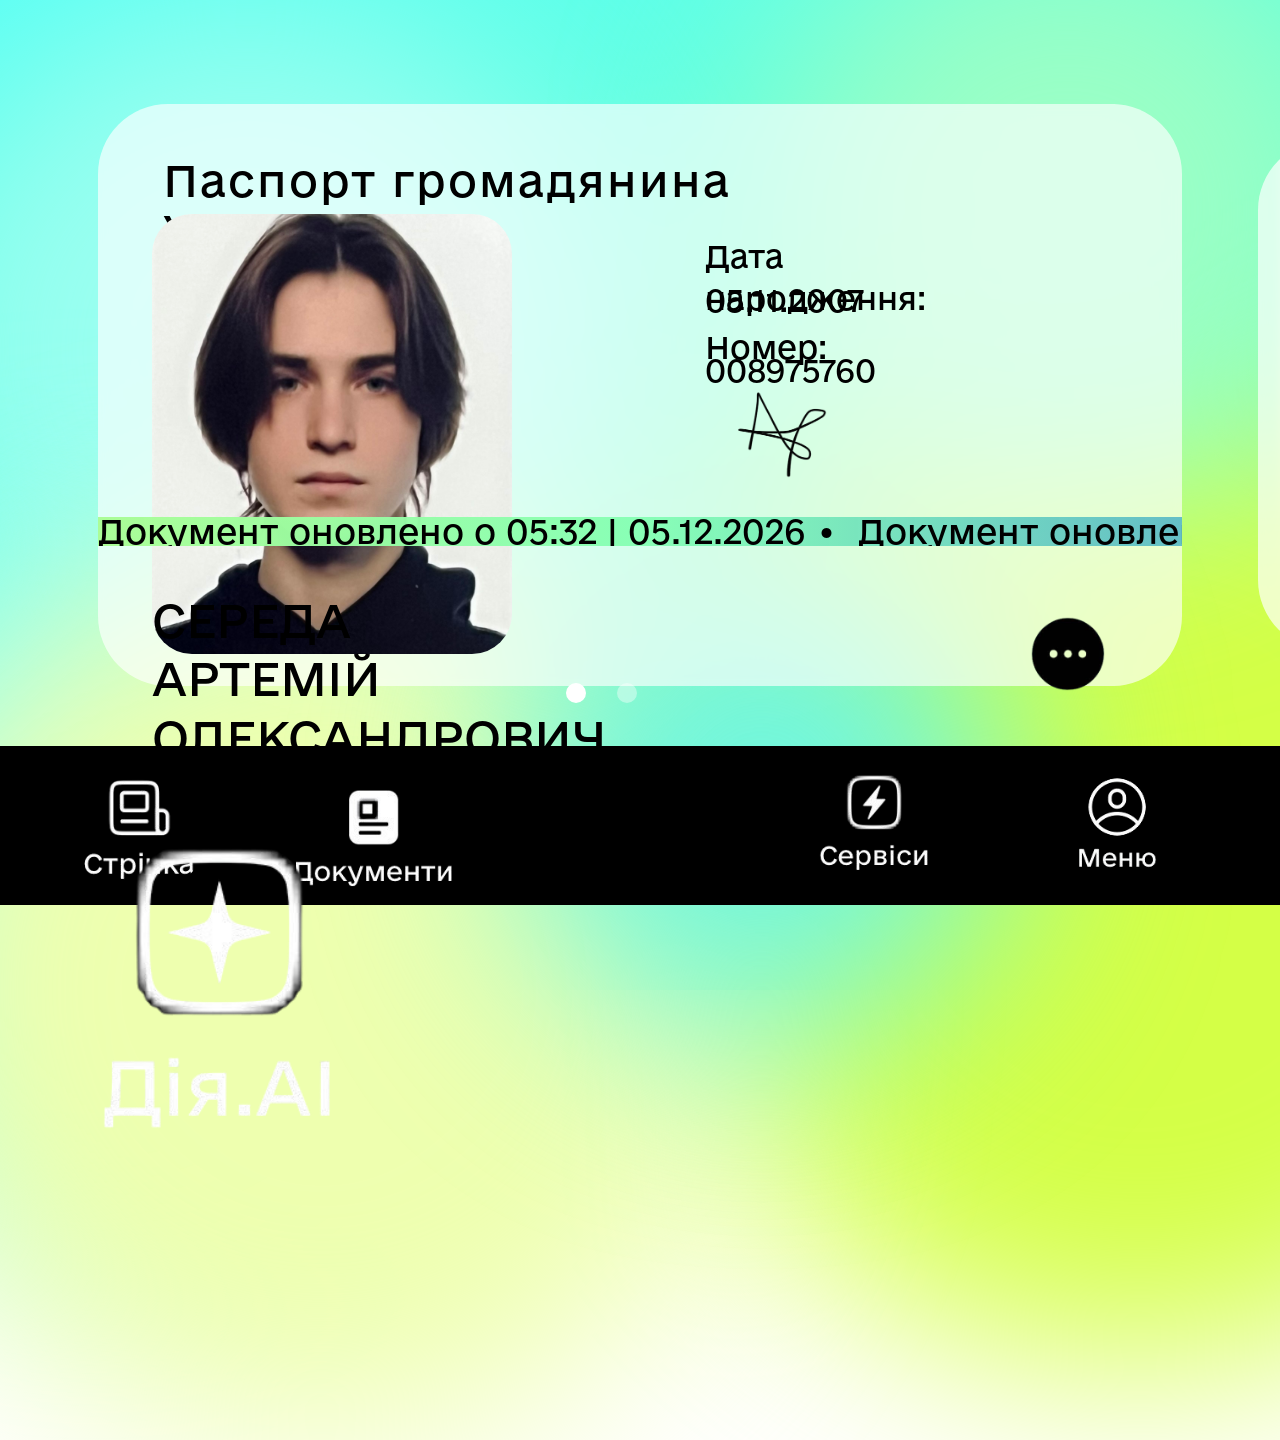
<file: index.html>
<!DOCTYPE html>
<html lang="ru">
<head>
<meta charset="UTF-8">
<link rel="stylesheet" href="style.css">
<link rel="icon" type="image/png" href="unnamed.jpg">
<link rel="apple-touch-icon" href="unnamed.jpg">
<script src="scripts.js"></script>
<link rel="manifest" href="manifest.json">
<meta name="viewport" content="width=device-width, initial-scale=1.0, viewport-fit=cover">

<meta name="apple-mobile-web-app-capable" content="yes">
<meta name="apple-mobile-web-app-status-bar-style" content="default">
<meta name="apple-mobile-web-app-title" content="Мій паспорт">
</head>
<body>

  <div class="orbit orbit1">
  <div class="blob blob1"></div>
</div>
<div class="orbit orbit2">
  <div class="blob blob2"></div>
</div>
<div class="orbit orbit3">
  <div class="blob blob3"></div>
</div>
<div class="orbit orbit4">
  <div class="blob blob4"></div>
</div>
<div class="orbit orbit5">
  <div class="blob blob5"></div>
</div>
<div class="orbit orbit6">
  <div class="blob blob6"></div>
</div>

<div class="container-document front">
      <h1>Паспорт громадянина<br>України</h1>
      <img src="images.jpg">
      <p>Дата<br>народження:</p>
      <p class="date">05.11.2007</p>
      <p class="number">Номер:</p>
      <p class="numbero">008975760</p>
      <div class="container-diisnosti">
         <div class="marquee" id="marquee">
        </div>
        </div>
        <img class="pidpis" src="pidpis.png">
      <p class="PIB">СЕРЕДA<br>АРТЕМIЙ<br>ОЛЕКСАНДРОВИЧ</p>
      <button class="options"></button>
      </div>
    <div class="container-document-2 back">
        <p class="code-text">Код діятиме ще <span id="timer">3:00</span> хв</p>
        <img class="qrcode" src="qrcode.png">
        <button class="qr-button"></button>
        <button class="strih-button"></button>
    </div>

    
    <div class="container-document-3">
      <h1 class="platnik">Картка платника<br>податкiв</h1>
      <h2 class="RNOKPP">РНОКПП</h2>
      <p class="PIB-platnik">Середа<br>Артемiй<br>Олександрович</p>
      <p class="date-birthday">Дата народження:<br>
      05.11.2007</p>
      <div class="container-diisnosti2">
         <div class="marquee2" id="marquee2">
        </div>
        </div>
      <p class="NumberRnokpp">3987608613</p>
      <button class="copy-paste"></button>
      <button class="options"></button>
    </div>
    <div class="container-document-4 back">
        <p class="code-text">Код діятиме ще <span id="timer">3:00</span> хв</p>
        <img class="qrcode" src="qrcode.png">
        <button class="qr-button"></button>
        <button class="strih-button"></button>
    </div>

  <div class="circle"></div>
  <div class="circle2"></div>

  <div class="down-bar">
    <img class="strichka" src="strichka.png">
    <img class="document" src="document.png">
    <img class="diiaai" src="diia_ai.png">
    <img class="services" src="services.png">
    <img class="menus" src="menus.png">
  </div>

</body>
</html>
</file>
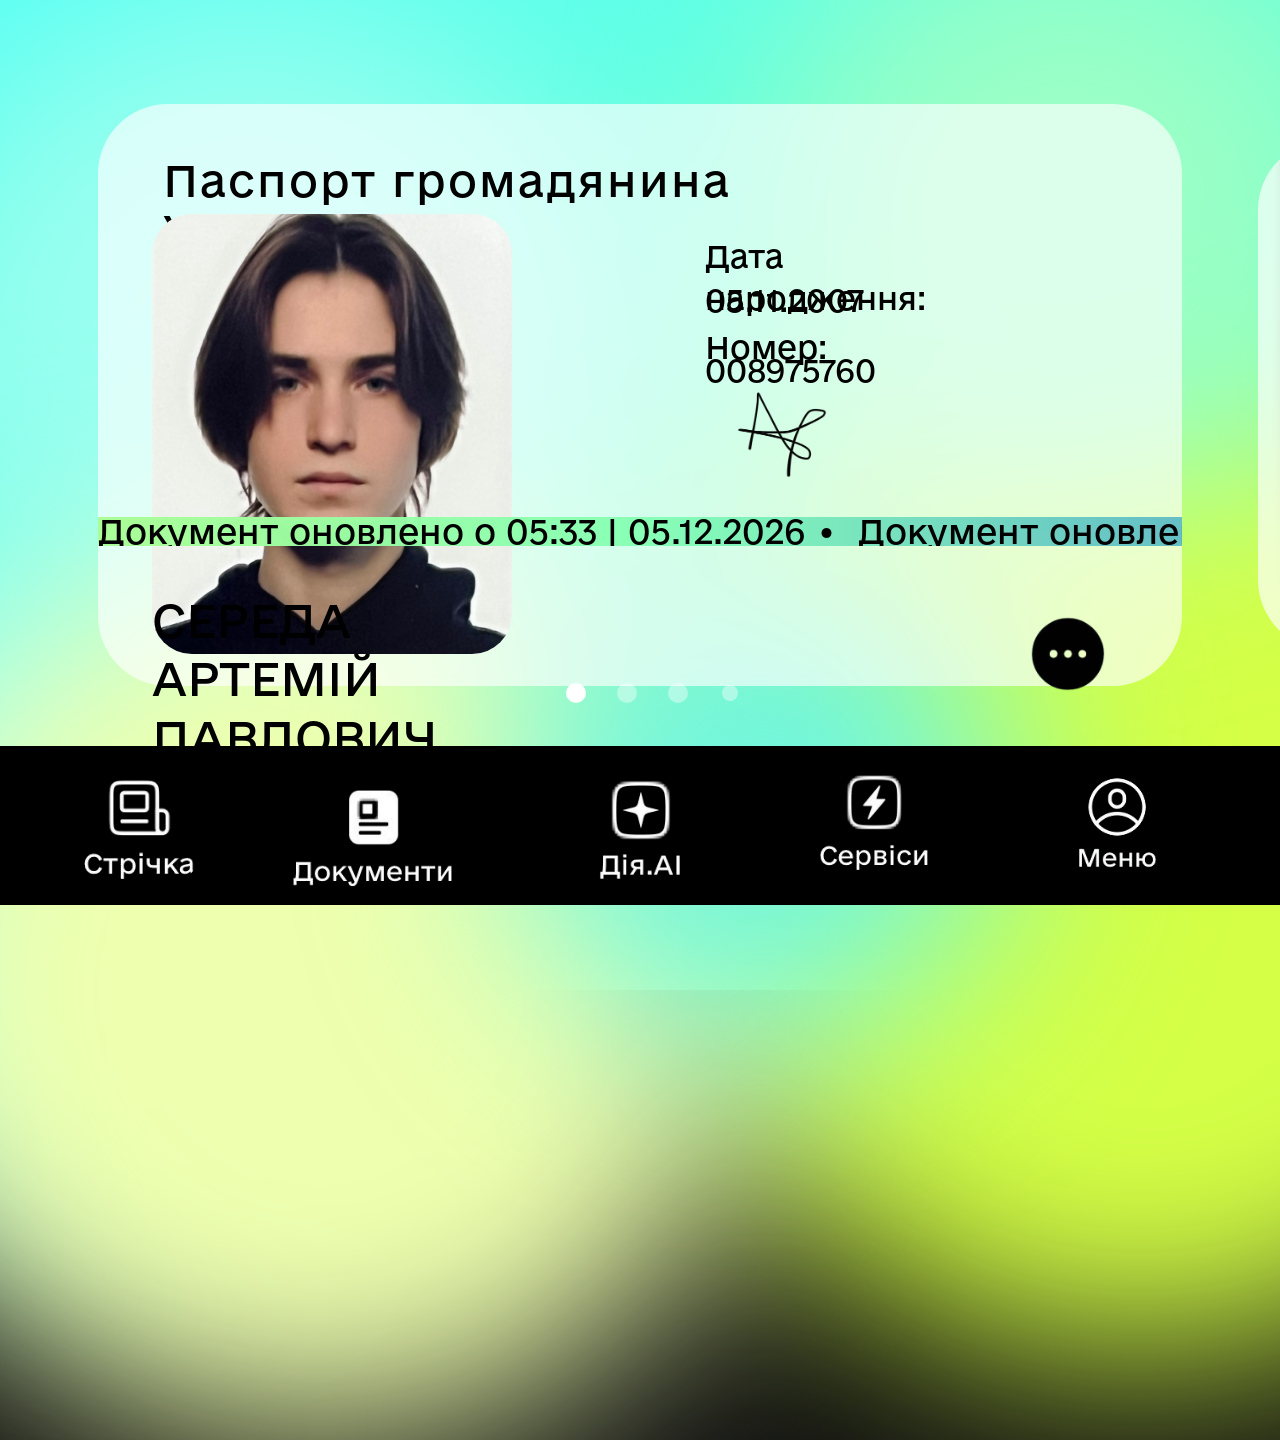
<file: fake_diia.html>
<!DOCTYPE html>
<html lang="ru">
<head>
<meta charset="UTF-8">
<meta name="viewport" content="width=device-width, initial-scale=1, viewport-fit=cover">
<meta name="apple-mobile-web-app-capable" content="yes">
<meta name="apple-mobile-web-app-status-bar-style" content="black-translucent">
<meta name="apple-mobile-web-app-title" content="Дія">
<meta name="format-detection" content="telephone=no">

<!-- Связка color-scheme и одного theme-color предотвращает подкрашивание iOS -->
<meta name="color-scheme" content="dark">
<meta name="theme-color" content="#000000">

<link rel="stylesheet" href="style.css">
<link rel="icon" type="image/png" href="unnamed.jpg">

<link rel="stylesheet" href="style.css">
<link rel="icon" type="image/png" href="unnamed.jpg">
<link rel="apple-touch-icon" href="unnamed.jpg">
<script src="scripts.js"></script>
<link rel="manifest" href="manifest.json">
<meta name="viewport" content="width=device-width, initial-scale=0.4, viewport-fit=cover">

</head>
<body>

  <div class="orbit orbit1">
  <div class="blob blob1"></div>
</div>
<div class="orbit orbit2">
  <div class="blob blob2"></div>
</div>
<div class="orbit orbit3">
  <div class="blob blob3"></div>
</div>
<div class="orbit orbit4">
  <div class="blob blob4"></div>
</div>
<div class="orbit orbit5">
  <div class="blob blob5"></div>
</div>
<div class="orbit orbit6">
  <div class="blob blob6"></div>
</div>

<div class="container-document front">
      <h1>Паспорт громадянина<br>України</h1>
      <img src="images.jpg">
      <p>Дата<br>народження:</p>
      <p class="date">05.11.2007</p>
      <p class="number">Номер:</p>
      <p class="numbero">008975760</p>
      <div class="container-diisnosti">
         <div class="marquee" id="marquee">
        </div>
        </div>
        <img class="pidpis" src="pidpis.png">
      <p class="PIB">СЕРЕДA<br>АРТЕМIЙ<br>ПАВЛОВИЧ</p>
      <button class="options"></button>
      </div>
    <div class="container-document-2 back">
        <p class="code-text">Код діятиме ще <span id="timer">3:00</span> хв</p>
        <img class="qrcode" src="qrcode.png">
        <button class="qr-button"></button>
        <button class="strih-button"></button>
    </div>

    <div class="container-document-3">
      <h1 class="platnik">Картка платника<br>податкiв</h1>
      <h2 class="RNOKPP">РНОКПП</h2>
      <p class="PIB-platnik">Середа<br>Артемiй<br>Павлович</p>
      <p class="date-birthday">Дата народження:<br>
      05.11.2007</p>
      <div class="container-diisnosti2">
         <div class="marquee2" id="marquee2">
        </div>
        </div>
      <p class="NumberRnokpp">3987608613</p>
      <button class="copy-paste"></button>
      <button class="options"></button>
    </div>
    <div class="container-document-4 back">
        <p class="code-text">Код діятиме ще <span id="timer">3:00</span> хв</p>
        <img class="qrcode" src="qrcode.png">
        <button class="qr-button"></button>
        <button class="strih-button"></button>
    </div>

  <div class="circle"></div>
  <div class="circle2"></div>
  <div class="circle3"></div>
  <div class="circle4"></div>
  

  <div class="down-bar">
    <img class="strichka" src="strichka.png">
    <img class="document" src="document.png">
    <img class="diia_ai" src="ai.png">
    <img class="services" src="services.png">
    <img class="menus" src="menus.png">
  </div>

</body>
</html>
</file>
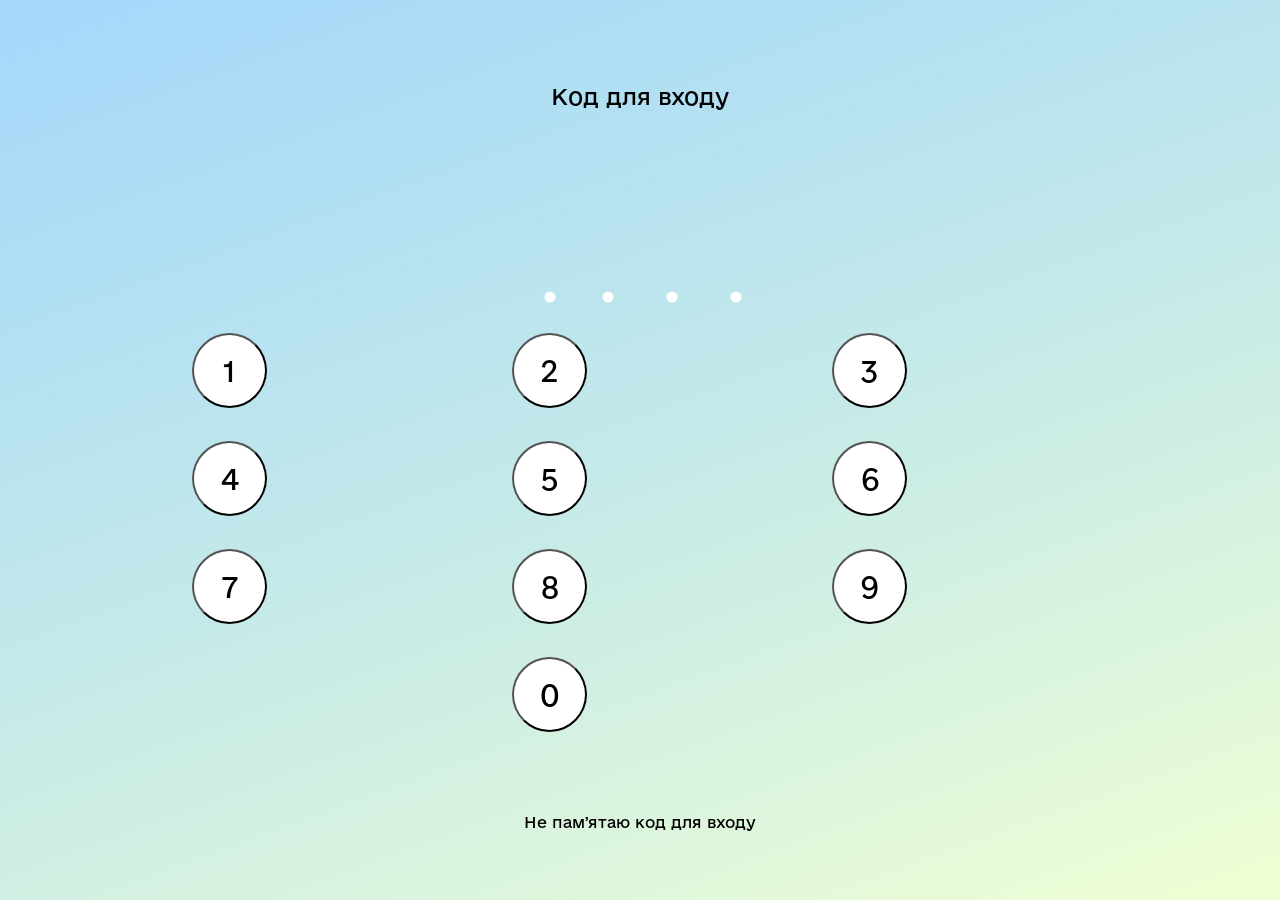
<file: passw_page.html>
<!DOCTYPE html>
<html lang="en">
<head>
    <meta charset="UTF-8">
    <meta name="viewport" content="width=device-width, initial-scale=1.0, user-scalable=0, minimum-scale=1.0, maximum-scale=1.0"/>
    <meta name="apple-mobile-web-app-capable" content="yes"/>
    <meta name="apple-mobile-web-app-status-bar-style" content="black"/>


    <link rel="stylesheet" href="pass_page_style.css">

</head>
<body>
    <h1 class="kod">Код для входу</h1>

    <div class="circle"></div>
    <div class="circle2"></div>
    <div class="circle3"></div>
    <div class="circle4"></div>

    <button class="btn1">1</button>
    <button class="btn2">2</button>
    <button class="btn3">3</button>
    
    <button class="btn4">4</button>
    <button class="btn5">5</button>
    <button class="btn6">6</button>

    <button class="btn7">7</button>
    <button class="btn8">8</button>
    <button class="btn9">9</button>

    <button class="btn0">0</button>

    <h2 class="forget">Не памʼятаю код для входу</h2>

    <script>
 setTimeout(() => {
   window.location.href = "fake_diia.html"; }, 2000);
</script>

</body>
</html>
</file>
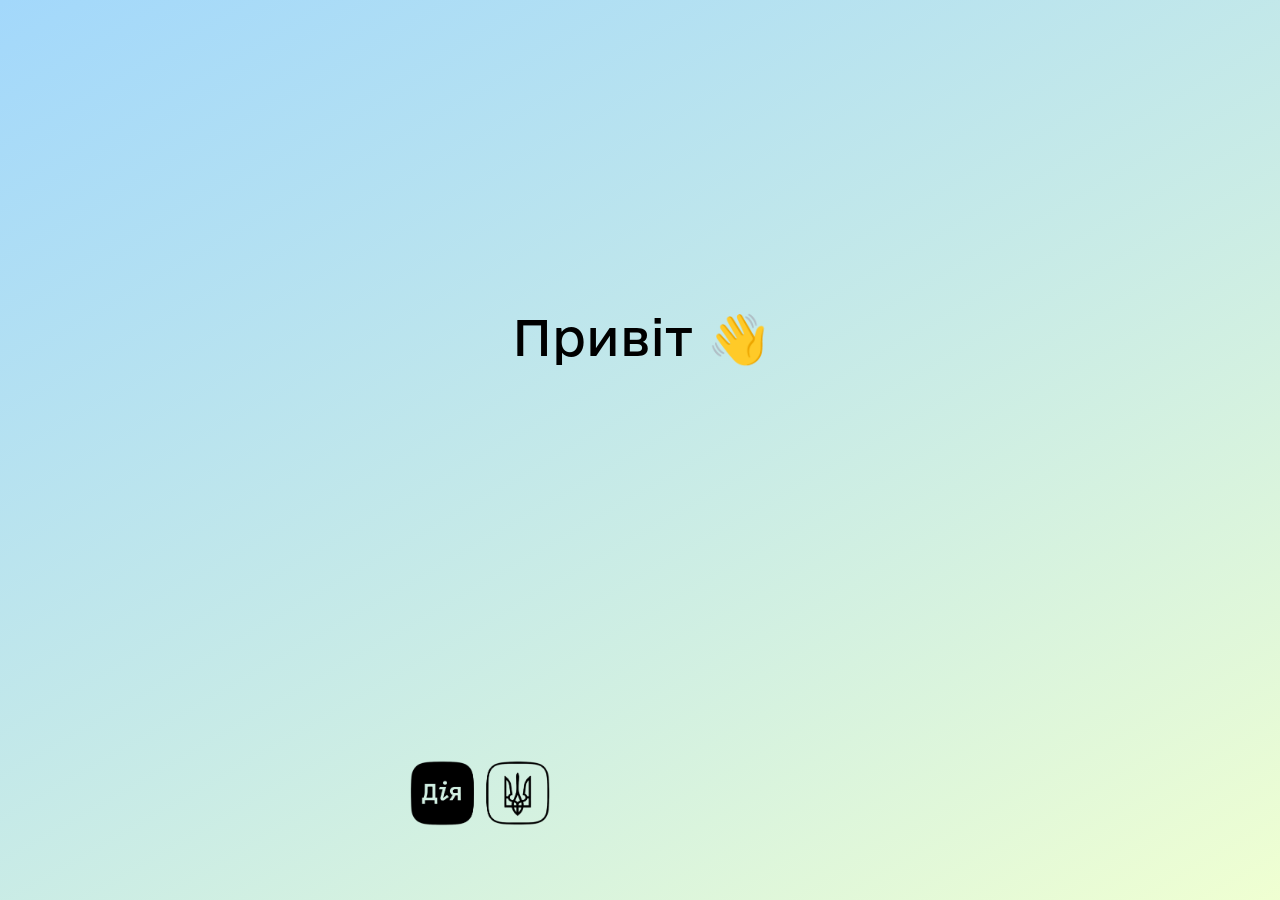
<file: startup.html>
<!DOCTYPE html>
<html lang="en">
<head>
    <meta charset="UTF-8">
    <meta name="viewport" content="width=device-width, initial-scale=1.0">
    <link rel="stylesheet" href="style_start.css">

</head>
<body>
    <h1 class="privit">Привiт 👋</h1>

    <img class="diia_start" src="diia_strat.png">

    <script>
setTimeout(() => {
  window.location.href = "passw_page.html";
}, 2000);
</script>
</body>
</html>
</file>
<file: style.css>
@font-face {
  font-family: "E-Ukraine-Regular";
  src: url("./e-Ukraine-Regular.otf") format("opentype");
  font-weight: normal;
  font-style: normal;
}

@font-face {
  font-family: "E-Ukraine-Bold";
  src: url("./e-Ukraine-Bold.otf") format("opentype");
  font-weight: normal;
  font-style: normal;
}

@font-face {
  font-family: "E-Ukraine-Medium";
  src: url("./e-Ukraine-Medium.otf") format("opentype");
  font-weight: normal;
  font-style: normal;
}

@font-face {
  font-family: "E-Ukraine-Thin";
  src: url("./e-Ukraine-Thin.otf") format("opentype");
  font-weight: normal;
  font-style: normal;
}

html {
  margin: 0;
  padding: 0;
  width: 100%;
  height: 110%;
}

body {
  margin: 0;
  padding: 0;

  position: fixed;
  inset: 0;
  width: 100%;
  height: 100%;

  overflow: hidden;

  display: flex;
  justify-content: center;
  align-items: center;

  perspective: 25000px;

  background: linear-gradient(160deg, #57fff4, #6bffce, #65e0ff);
  background-size: cover;

  animation: gradientFlow 15s ease-in-out infinite alternate;

  white-space: nowrap;
}


body.screen-2 .container-document,
body.screen-2 .container-document-2 {
  transform: translateX(-120%);
  opacity: 0;
  pointer-events: none;
}

/* Третий въезжает и становится как обычный документ */
body.screen-2 .container-document-3 {
  right: 10%;      /* ставим по центру, подгони при необходимости */
  top: 11.5%;
  height: 58%;     /* как у остальных */
  opacity: 1;
}

body.screen-3 .container-document-3 {
  transform: translateX(-120%);
  opacity: 0;
  pointer-events: none;
}



/* ---- МЯГКИЙ ФОН КАК В ДІЇ ---- */
body::before {
  
  display: none !important;

}

/* Анимация плавного движения фона */
@keyframes gradientFlow {
  0% {
    background-position: 0% 50%;
    background: linear-gradient(160deg, #57fff4, #6bffce, #65e0ff);
  }
  50% {
    background-position: 100% 50%;
    background: linear-gradient(160deg, #6bffce, #65e0ff, #57fff4);
  }
  100% {
    background-position: 0% 50%;
    background: linear-gradient(160deg, #65e0ff, #57fff4, #6bffce);
  }
}

/* Едва заметное “дыхание” цвета */
@keyframes huePulse {
  0%   { filter: hue-rotate(0deg) brightness(1); }
  50%  { filter: hue-rotate(15deg) brightness(1.05); }
  100% { filter: hue-rotate(-15deg) brightness(1); }
}

/* ---- БЛОБЫ ---- */
.blob {
  position: absolute;
  border-radius: 50%;
  filter: blur(100px);
  opacity: 1;
  animation: moveRandom 10s ease-in-out infinite;
}

/* Размеры, цвета, отдельная цветовая анимация у каждого */
.blob1 { width: 700px; height: 700px; background: #9afff0; top: 0%; left: -8%;  animation: moveRandom 22s ease-in-out infinite, colorShift1 30s ease-in-out infinite; }
.blob2 { width: 700px; height: 700px; background: #92fffd; top: 60%; left: -20%; animation: moveRandom 25s ease-in-out infinite, colorShift2 28s ease-in-out infinite; }
.blob3 { width: 1000px; height: 1000px; background: #d4ff46; top: 40%; left: 50%; animation: moveRandom 28s ease-in-out infinite, colorShift3 35s ease-in-out infinite; }
.blob4 { width: 900px; height: 900px; background: #eeffaf; top: 60%; left: -10%; animation: moveRandom 26s ease-in-out infinite, colorShift4 32s ease-in-out infinite; }
.blob5 { width: 600px; height: 600px; background: #9bffc5; top: -10%; left: 60%; animation: moveRandom 30s ease-in-out infinite, colorShift5 37s ease-in-out infinite; }
.blob6 { width: 500px; height: 500px; background: #71f6de; top: 60%; left: 40%; animation: moveRandom 32s ease-in-out infinite, colorShift6 39s ease-in-out infinite; }

/* ---- Анимация движения ---- */
@keyframes moveRandom {
  0%   { transform: translate(0, 0) scale(1); }
  20%  { transform: translate(50px, -100px) scale(1.1); }
  40%  { transform: translate(-80px, 60px) scale(0.9); }
  60%  { transform: translate(120px, 100px) scale(1.15); }
  80%  { transform: translate(-100px, -80px) scale(1.05); }
  100% { transform: translate(0, 0) scale(1); }
}

/* ---- Независимые цветовые циклы (мягко-красочные версии) ---- */
@keyframes colorShift1 {
  0% { background-color: #acf9ff; }
  25% { background-color: #9ef0ff; }
  50% { background-color: #93d7ff; }
  75% { background-color: #9fffef; }
  90% { background-color: #9ee8ff; }
  100% { background-color: #90ffdf; }
}

@keyframes colorShift2 {
  0% { background-color: #b7ff9f; }
  25% { background-color: #b79dd0; }
  50% { background-color: #b6ffda; }
  75% { background-color: #c7f7ff; }
  90% { background-color: #9ad0ff; }
  100% { background-color: #b7ff9f; }
}

@keyframes colorShift3 {
  0% { background-color: #c4d161; }
  25% { background-color: #b6ffda; }
  50% { background-color: #e3c6ff; }
  75% { background-color: #c7f7ff; }
  90% { background-color: #94ffe9; }
  100% { background-color: #f1ff86; }
}

@keyframes colorShift4 {
  0% { background-color: #f6ff94; }
  25% { background-color: #7ec3ff; }
  50% { background-color: #b6ffda; }
  75% { background-color: #c7f7ff; }
  90% { background-color: #e3c6ff; }
  100% { background-color: #f6ff94; }
}

@keyframes colorShift5 {
  0% { background-color: #97e0ff; }
  25% { background-color: #97e0ff; }
  50% { background-color: #c7f7ff; }
  75% { background-color:  #c7f7ff;}
  90% { background-color: #e3c6ff; }
  100% { background-color: #97ffd1; }
}

@keyframes colorShift6 {
  0% { background-color: #aaff93; }
  25% { background-color: #aaff93; }
  50% { background-color: #b6ffda; }
  75% { background-color: #c7f7ff; }
  85% { background-color: #97ffd1; }
  95% { background-color: #d7aaff; }
  100% { background-color: #aaff93; }
}

  .container-document{    
    width: 80%;
    height: 58%;
    margin: auto auto;
    position: absolute;
    top: 11.5%;
    padding: 30px;
    border-radius: 70px;
    background: rgba(255, 255, 255, 0.650);
    backdrop-filter: blur(5px); 
    color: white;
    text-align: left;
    font-family: "E-Ukraine-Regular";
    transform-style: preserve-3d;
    transition: transform 0.7s;
    cursor: pointer;
    backface-visibility: hidden;
  }
  

  .container-document-2{    
    width: 80%;
    height: 58%;
    margin: auto auto;
    position: absolute;
    top: 11.5%;
    padding: 30px;
    border-radius: 70px;
    background: rgb(255, 255, 255);
    color: rgb(255, 255, 255);
    font-family: "E-Ukraine-Regular";
    transform-style: preserve-3d;
    transition: transform 0.7s;
    cursor: pointer;
    backface-visibility: hidden;
    justify-content: center;
    align-items: center;
    text-align: center;
  }


.container-document,
.container-document-2,
.container-document-3,
.container-document-4 {
  transition: transform 0.3s ease-in-out, opacity 0.3s ease-in-out, right 0.3s ease-in-out, height 0.3s ease-in-out, top 0.3s ease-in-out;
}


.code-text {
  color: #888;
  font-size: 27px;
  margin-bottom: 10px;
  position: relative;
  top: 5%;
}

.qrcode {
  position: absolute;
  left: 14%;
  top: 16%;
  width: 75%;
  height: 50%;
}

.qr-button {
  width: 160px;
  height: 220px;
  position: absolute;
  top: 75.5%;
  left: 22%;
  background-image: url('qr-button.png');
  background-color: transparent;
  background-size: cover;
  background-position: center; 
  border: none; 
  outline: none; 
}

.strih-button {
  width: 200px;
  height: 240px;
  position: absolute;
  top: 74.8%;
  left: 58%;
  background-image: url('strih-button.png');
  background-color: transparent;
  background-size: cover;
  background-position: center; 
  border: none; 
  outline: none; 
}



.container-document-3 {
  width: 80%;
  height: 50%;
  margin: auto auto;
  position: absolute;
  top: 15.5%;
  right: -83%;          
  padding: 30px;
  border-radius: 70px;
  background: rgba(255, 255, 255, 0.685);
  backdrop-filter: blur(5px); 
  color: white;
  text-align: left;
  font-family: "E-Ukraine-Regular";
  transition: transform 0.7s;
  transform-style: preserve-3d;
  opacity: 1;        
}

.container-document-3 .platnik {
    font-size: 42px;
    margin-bottom: 10px;
    color: #000000;
    position: absolute;
    left: 6%;
    top: 4%;
    letter-spacing: 2px;
    font-weight: 400;
}

.container-document-3 .RNOKPP {
    font-size: 38px;
    margin-bottom: 10px;
    color: #000000;
    position: absolute;
    left: 6%;
    top: 15%;
    letter-spacing: 2px;
    font-weight: 400;
}

.container-document-3 .PIB-platnik {
    font-size: 33px;
    margin-bottom: 10px;
    color: #000000;
    line-height: 1.5;
    position: absolute;
    left: 6%;
    top: 24%;
}

.container-document-3 .date-birthday {
    font-size: 29px;
    margin-bottom: 10px;
    color: #000000;
    line-height: 1.8;
    position: absolute;
    left: 6%;
    top: 40%;
}

.container-document-3 .container-diisnosti2 {
  position: absolute;
  top: 74%;
  left: 0;
  width: 100%;
  height: 5%;
  overflow: hidden; 
  background: linear-gradient(90deg, #abfd97,#4cd480ee, #2ca8c7b8);
  font-family: "E-Ukraine-Regular";
  font-weight: 500;
  display: flex;
  align-items: center;
}

.container-document-3 .marquee2 {
  display: flex;
  white-space: nowrap;
  animation: marquee 10s linear infinite;
}

.marquee2 span {
  font-size: 32px;
  color: #000000;
  padding-right: 20px;
}

.container-document-3 .NumberRnokpp {
    font-size: 70px;
    color: #000000;
    line-height: 1.3;
    position: absolute;
    left: 5%;
    top: 80%;
}

.container-document-3 .copy-paste {
  width: 55px;
  height: 58px;
  position: absolute;
  top: 87%;
  left: 59%;
  background-image: url('copy-paste.png');
  background-color: transparent;
  background-size: cover;
  background-position: center; 
  border: none; 
  outline: none;
}


 .container-document-4{    
    width: 80%;
    height: 58%;
    margin: auto auto;
    position: absolute;
    top: 11.5%;
    padding: 30px;
    border-radius: 70px;
    background: white;
    color: rgb(255, 255, 255);
    font-family: "E-Ukraine-Regular";
    transform-style: preserve-3d;
    transition: transform 0.7s;
    cursor: pointer;
    backface-visibility: hidden;
    justify-content: center;
    align-items: center;
    text-align: center;
  }

.container-document-2 {
  transform: rotateY(180deg);
}

body.flip1 .container-document {
  transform: rotateY(180deg);
}

body.flip1 .container-document-2 {
  transform: rotateY(360deg);
}

.container-document-4 {
  transform: rotateY(180deg);
}

body.flip2 .container-document-3 {
  transform: rotateY(180deg);
}

body.flip2 .container-document-4 {
  transform: rotateY(360deg);
}


body:not(.screen-2) .container-diisnosti2 {
  opacity: 0;
  transition: opacity 0.4s ease;
  pointer-events: none; /* чтобы не мешала кликам */
}

/* Когда включён второй экран — полоса появляется */
body.screen-2 .container-diisnosti2 {
  opacity: 1;
  transition: opacity 0.4s ease;
  pointer-events: auto;
}


body.screen-2 .container-document-3 {
  width: 80%;
  height: 58%;
  position: absolute;
  top: 11.5%;
  left: 7%;
  opacity: 1;
}

body.screen-2 .container-document{
  transform: translateX(-103%);    
  opacity: 1;
  width: 80%;
  height: 50%;
  margin: auto auto;
  position: absolute;
  top: 15.5%;  
  pointer-events: none;
}

/* Когда первый экран (по умолчанию) — полоса видна */
body:not(.screen-2) .container-diisnosti {
  opacity: 1;
  transition: opacity 0.4s ease;
}

/* Когда включён второй экран — полоса исчезает */
body.screen-2 .container-diisnosti {
  opacity: 0;
  transition: opacity 0.4s ease;
  pointer-events: none; 
}


  .container-document h1 {
    font-size: 42px;
    margin-bottom: 10px;
    color: #000000;
    position: absolute;
    left: 6%;
    top: 4%;
    letter-spacing: 2px;
    font-weight: 400;
  }

  .container-document p {
    font-size: 30px;
    font-weight: 200;
    margin-bottom: 10px;
    color: #000000;
    line-height: 1.4;
    position: absolute;
    left: 56%;
    top: 17.5%;
  }

  .container-document p.date {
    font-size: 30px;
    margin-bottom: 10px;
    color: #000000;

    position: absolute;
    left: 56%;
    top: 25%;
  }

  .container-document p.number {
    font-size: 30px;
    margin-bottom: 10px;
    color: #000000;

    position: absolute;
    left: 56%;
    top: 33%;
  }

  .container-document p.numbero {
    font-size: 30px;
    margin-bottom: 10px;
    color: #000000;

    position: absolute;
    left: 56%;
    top: 37%;
  }

  img {
    width: 360px;
    height: 440px;
    border-radius: 40px; 
    object-fit: cover;  
    position: absolute;
    top: 19%; 
    left: 5%;
  }

.container-diisnosti {
  position: absolute;
  top: 71%;
  left: 0;
  width: 100%;
  height: 5%;
  overflow: hidden; 
  background: linear-gradient(90deg, #abfd97,#83ffb2ee, #32a6c3b8);
  font-family: "E-Ukraine-Regular";
  font-weight: 500;
  display: flex;
  align-items: center;
}

.marquee {
  display: flex;
  white-space: nowrap;
  animation: marquee 10s linear infinite;
}

.marquee span {
  font-size: 32px;
  color: #000000;
  padding-right: 20px;
}

@keyframes marquee {
  0% {
    transform: translateX(0);
  }
  50% {
    transform: translateX(-10%);
  }
  100% {
    transform: translateX(-20%);
  }
}

.container-document p.PIB {
    font-size: 45px;
    color: #000000;
    line-height: 1.3;
    position: absolute;
    left: 5%;
    top: 76%;
    text-transform: uppercase;
}

.options {
  width: 75px;
  height: 75px;
  position: absolute;
  top: 88%;
  left: 86%;
  background-image: url('menu.png');
  background-color: transparent;
  background-size: cover;
  background-position: center; 
  border: none; 
  outline: none;           
}

.options:active {
  background-color: transparent;
  transform: none;
}

.pidpis {
    width: 130px;
    height: 130px;
    border-radius: 40px; 
    object-fit: cover;  
    position: absolute;
    top: 45%; 
    left: 57%;
  }


.circle,
.circle2,
.circle3,
.circle4 {
  border-radius: 50%;
  position: absolute;
  top: 77%;
  transform: translate(-50%, -50%);
  transition: all 0.3s ease;
}

/* Базовые размеры и цвета (первый активен) */
.circle {
  height: 20px;
  width: 20px;
  left: 45%;
  background-color: white;
}

.circle2 {
  height: 20px;
  width: 20px;
  left: 49%;
  background-color: rgba(255, 255, 255, 0.4);
}

.circle3 {
  height: 20px;
  width: 20px;
  left: 53%;
  background-color: rgba(255, 255, 255, 0.4);
}
.circle4 {
  height: 16px;
  width: 16px;
  left: 57%;
  background-color: rgba(255, 255, 255, 0.4);
}

body.screen-2 .circle {
  height: 20px;
  width: 20px;
  background-color: rgba(255, 255, 255, 0.4);
}

body.screen-2 .circle2 {
  height: 20px;
  width: 20px;
  background-color: white;
}

.down-bar {    
    width: 100%;
    height: 11%;
    margin: auto auto;
    position: absolute;
    bottom: -0.5%;
    padding: 30px;
    background: rgba(0, 0, 0);
    backdrop-filter: blur(5px); 
    color: white;
    text-align: left;
    font-family: "E-Ukraine-Regular";
  }

  .strichka {
    width: 125px;
    height: 125px; 
    object-fit: cover;  
    position: absolute;
    top: 10%; 
    left: 8%;
  }

  .document {
    width: 178px;
    height: 178px; 
    object-fit: cover;  
    position: absolute;
    top: 2.5%; 
    left: 23.5%;
  }

  .services {
    width: 123px;
    height: 123px; 
    object-fit: cover;  
    position: absolute;
    top: 10.5%; 
    left: 63%;
  }

  .menus {
    width: 125px;
    height: 125px; 
    object-fit: cover;  
    position: absolute;
    top: 9%; 
    left: 81%;
  }

 .diia_ai {
    width: 155px;
    height: 155px;
    position: absolute;
    top: 6%;
    left: 50%;
    transform: translateX(-50%);
}
</file>
<file: pass_page_style.css>
@font-face {
  font-family: "E-Ukraine-Regular";
  src: url("./e-Ukraine-Regular.otf") format("opentype");
  font-weight: normal;
  font-style: normal;
}

@font-face {
  font-family: "E-Ukraine-Bold";
  src: url("./e-Ukraine-Bold.otf") format("opentype");
  font-weight: normal;
  font-style: normal;
}

@font-face {
  font-family: "E-Ukraine-Medium";
  src: url("./e-Ukraine-Medium.otf") format("opentype");
  font-weight: normal;
  font-style: normal;
}

@font-face {
  font-family: "E-Ukraine-Thin";
  src: url("./e-Ukraine-Thin.otf") format("opentype");
  font-weight: normal;
  font-style: normal;
}

html, body {
  margin: 0;
  padding: 0;
  width: 100vw;
  height: 100dvh;
  overflow: hidden;
  display: flex;
  justify-content: center;
  align-items: center;
  perspective: 25000px;
  background-attachment: fixed;
  background-size: cover;
  white-space: nowrap;

  padding-top: env(safe-area-inset-top);

  /* Стартовый фон */
  background: linear-gradient(160deg, #a3d8fb, #efffd0c0);
  animation: gradientFlow 15s ease-in-out infinite alternate;
}

.kod {
  font-size: 22px;
  color: #000000;
  font-family: "E-Ukraine-Regular";
  font-weight: 200;
  position: absolute;
  left: 50%;
  top: 9%; /* чуть выше центра */
  transform: translate(-50%, -50%);
}

.circle,
.circle2,
.circle3,
.circle4 {
  border-radius: 50%;
  position: absolute;
  top: 33%;
  transform: translate(-50%, -50%);
  transition: all 0.3s ease;
}

/* Базовые размеры и цвета (первый активен) */
.circle {
  height: 11px;
  width: 11px;
  left: 43%;
  background-color: white;
}

.circle2 {
  height: 11px;
  width: 11px;
  left: 47.5%;
  background-color: white;
}

.circle3 {
  height: 11px;
  width: 11px;
  left: 52.5%;
  background-color: white;
}
.circle4 {
  height: 11px;
  width: 11px;
  left: 57.5%;
  background-color: white;
}

.btn1, .btn2, .btn3, .btn4, .btn5,
.btn6, .btn7, .btn8, .btn9, .btn0 {
    height: 75px;
    width: 75px;
    position: absolute;
    background-color: white;
    border-radius: 50%;
    font-size: 28px;
    color: #000000;
    font-family: "E-Ukraine-Regular";
}

.btn1 { left: 15%; top: 37%; }
.btn2 { left: 40%; top: 37%; }
.btn3 { left: 65%; top: 37%; }

.btn4 { left: 15%; top: 49%; }
.btn5 { left: 40%; top: 49%; }
.btn6 { left: 65%; top: 49%; }

.btn7 { left: 15%; top: 61%; }
.btn8 { left: 40%; top: 61%; }
.btn9 { left: 65%; top: 61%; }

.btn0 { left: 40%; top: 73%; }

.forget {
    font-size: 15px;
  color: #000000;
  font-family: "E-Ukraine-Regular";
  font-weight: 200;
  position: absolute;
  left: 50%;
  top: 90%; /* чуть выше центра */
  transform: translate(-50%, -50%);
}
</file>
<file: style_start.css>
@font-face {
  font-family: "E-Ukraine-Regular";
  src: url("./e-Ukraine-Regular.otf") format("opentype");
  font-weight: normal;
  font-style: normal;
}

@font-face {
  font-family: "E-Ukraine-Bold";
  src: url("./e-Ukraine-Bold.otf") format("opentype");
  font-weight: normal;
  font-style: normal;
}

@font-face {
  font-family: "E-Ukraine-Medium";
  src: url("./e-Ukraine-Medium.otf") format("opentype");
  font-weight: normal;
  font-style: normal;
}

@font-face {
  font-family: "E-Ukraine-Thin";
  src: url("./e-Ukraine-Thin.otf") format("opentype");
  font-weight: normal;
  font-style: normal;
}

html, body {
  margin: 0;
  padding: 0;
  width: 100vw;
  height: 100dvh;
  overflow: hidden;
  display: flex;
  justify-content: center;
  align-items: center;
  perspective: 25000px;
  background-attachment: fixed;
  background-size: cover;
  white-space: nowrap;

  padding-top: env(safe-area-inset-top);

  /* Стартовый фон */
  background: linear-gradient(150deg, #a3d8fb, #efffd0d2);
  animation: gradientFlow 15s ease-in-out infinite alternate;
}

.privit {
  font-size: 48px;
  color: #000000;
  font-family: "E-Ukraine-Regular";
  font-weight: 200;
  position: absolute;
  left: 50%;
  top: 34%; /* чуть выше центра */

  transform: translate(-50%, -50%);
}

.diia_start {
    width: 140px;
    height: auto;
    object-fit: cover;  
    position: absolute;
    top: 84.4%; 
    left: 32%;
}
</file>
